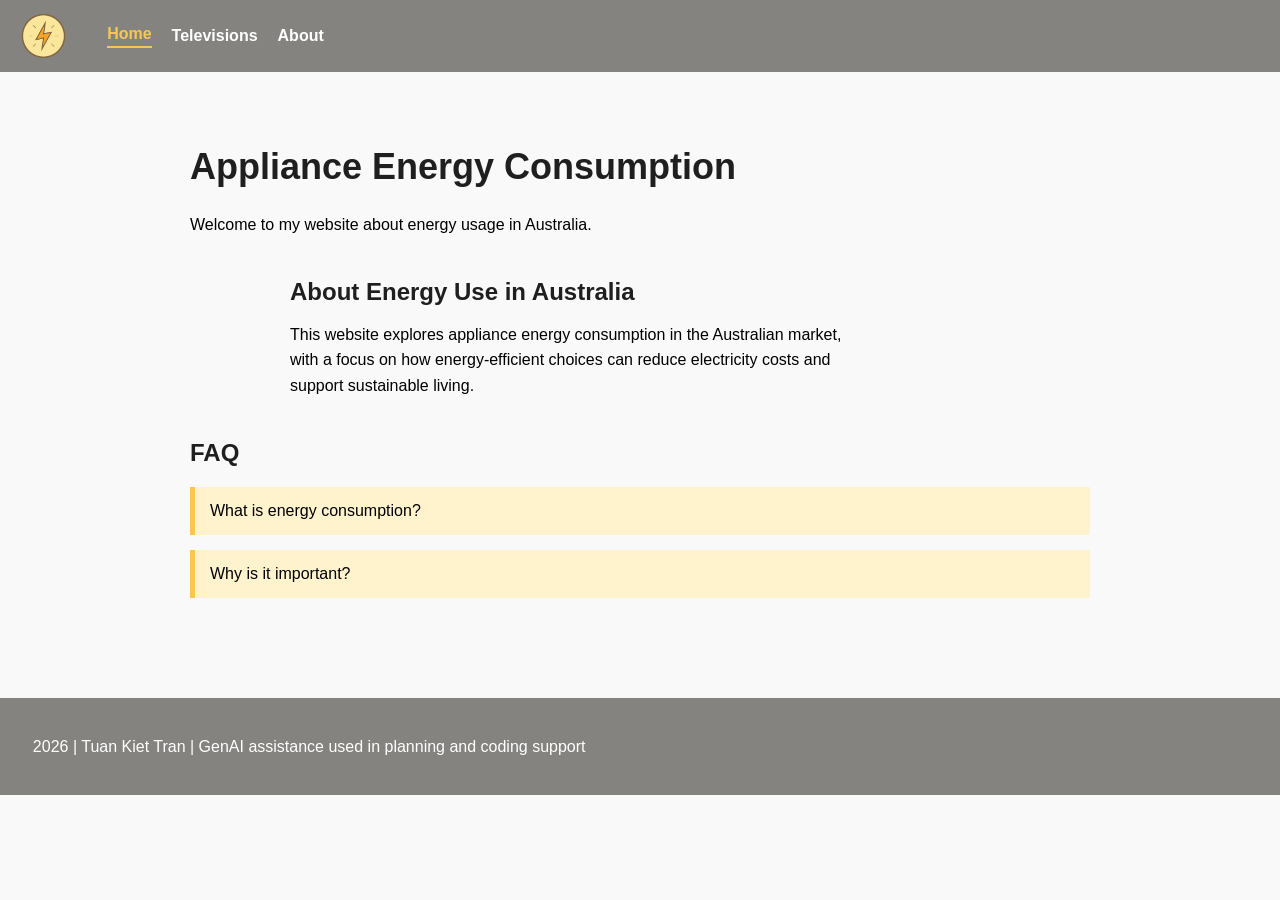
<file: index.html>
<!DOCTYPE html>
<html lang="en">
<head>
    <meta charset="UTF-8">
    <title>Home - Energy Website</title>
    <link rel="stylesheet" href="assets/css/style.css">
</head>
<body>

    <!-- NAVIGATION -->
    <header>
        <nav>
            <a href="index.html" class="logo-link">
            <img src="assets/img/PowerIcon.png" alt="Logo"></a>
            <a href="index.html" class="active">Home</a>
            <a href="televisions.html">Televisions</a>
            <a href="about.html">About</a>
        </nav>
    </header>

    <!-- MAIN CONTENT -->
    <main>
        <h1>Appliance Energy Consumption</h1>

        <p>Welcome to my website about energy usage in Australia.</p>
        
        <section>
            <h2>About Energy Use in Australia</h2>
            <p>
                This website explores appliance energy consumption in the Australian market,
                with a focus on how energy-efficient choices can reduce electricity costs
                and support sustainable living.
            </p>
        </section>

        <!-- FAQ SECTION -->
        <h2>FAQ</h2>

        <button class="faq-question">What is energy consumption?</button>
        <p class="faq-answer">
            Energy consumption refers to how much electricity an appliance uses.</p>

        <button class="faq-question">Why is it important?</button>
        <p class="faq-answer">It helps reduce costs and protect the environment.</p>
    </main>

    <!-- FOOTER -->
    <footer>
        <p>2026 | Tuan Kiet Tran | GenAI assistance used in planning and coding support</p>
    </footer>

    <script src="assets/js/script.js"></script>
</body>
</html>
</file>
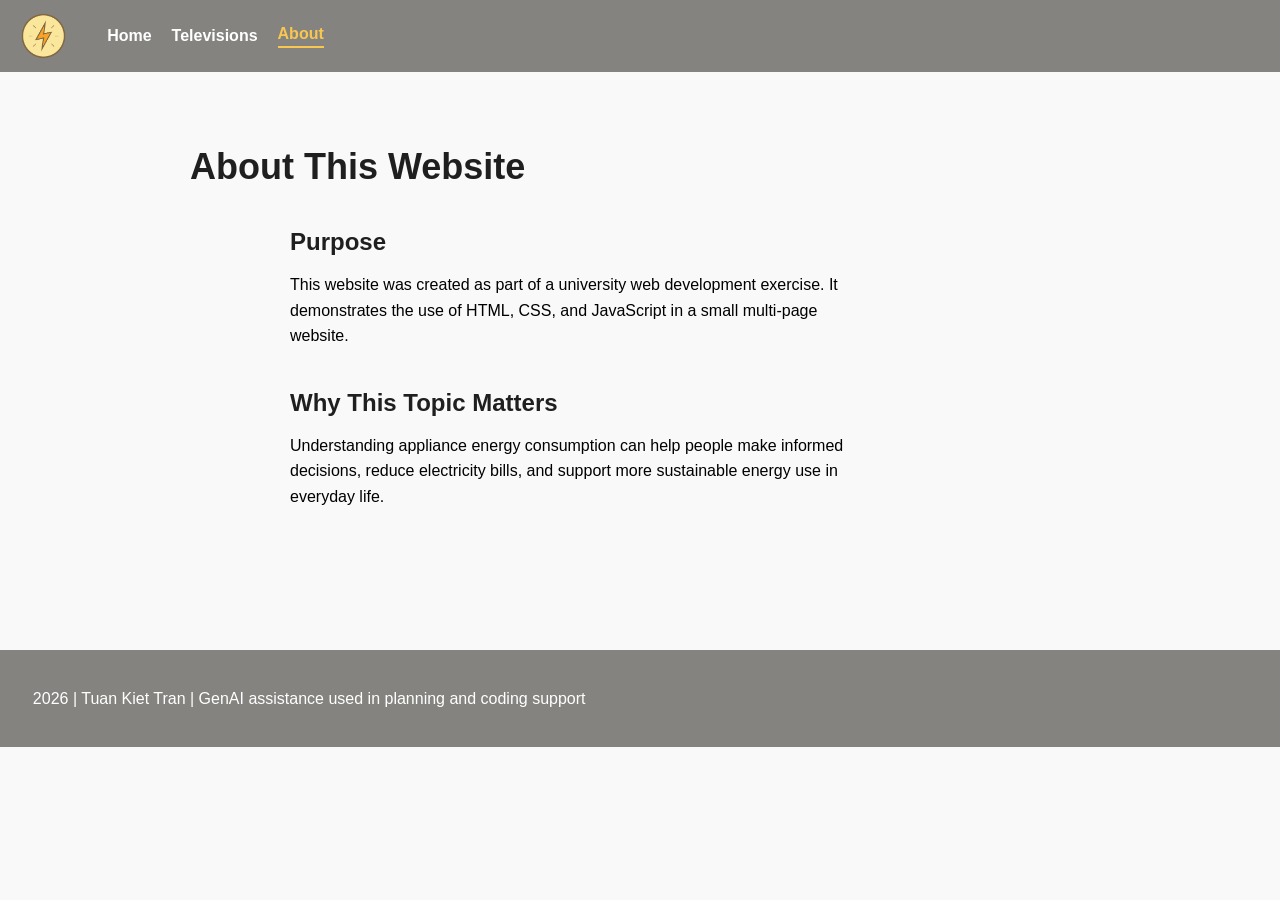
<file: about.html>
<!DOCTYPE html>
<html lang="en">
<head>
    <meta charset="UTF-8">
    <title>Home - Energy Website</title>
    <link rel="stylesheet" href="assets/css/style.css">
</head>
<body>

    <!-- NAVIGATION -->
    <header>
        <nav>
            <a href="index.html" class="logo-link">
            <img src="assets/img/PowerIcon.png" alt="Logo"></a>
            <a href="index.html">Home</a>
            <a href="televisions.html">Televisions</a>
            <a href="about.html" class="active">About</a>
        </nav>
    </header>

    <!-- MAIN CONTENT -->
    <main>
        <h1>About This Website</h1>

        <section>
            <h2>Purpose</h2>
            <p>
                This website was created as part of a university web development exercise.
                It demonstrates the use of HTML, CSS, and JavaScript in a small
                multi-page website.
            </p>
        </section>
        
        <section>
            <h2>Why This Topic Matters</h2>
            <p>
                Understanding appliance energy consumption can help people make
                informed decisions, reduce electricity bills, and support more
                sustainable energy use in everyday life.
            </p>
        </section>
    </main>

    <!-- FOOTER -->
    <footer>
        <p>2026 | Tuan Kiet Tran | GenAI assistance used in planning and coding support</p>
    </footer>

    <script src="assets/js/script.js"></script>
</body>
</html>
</file>
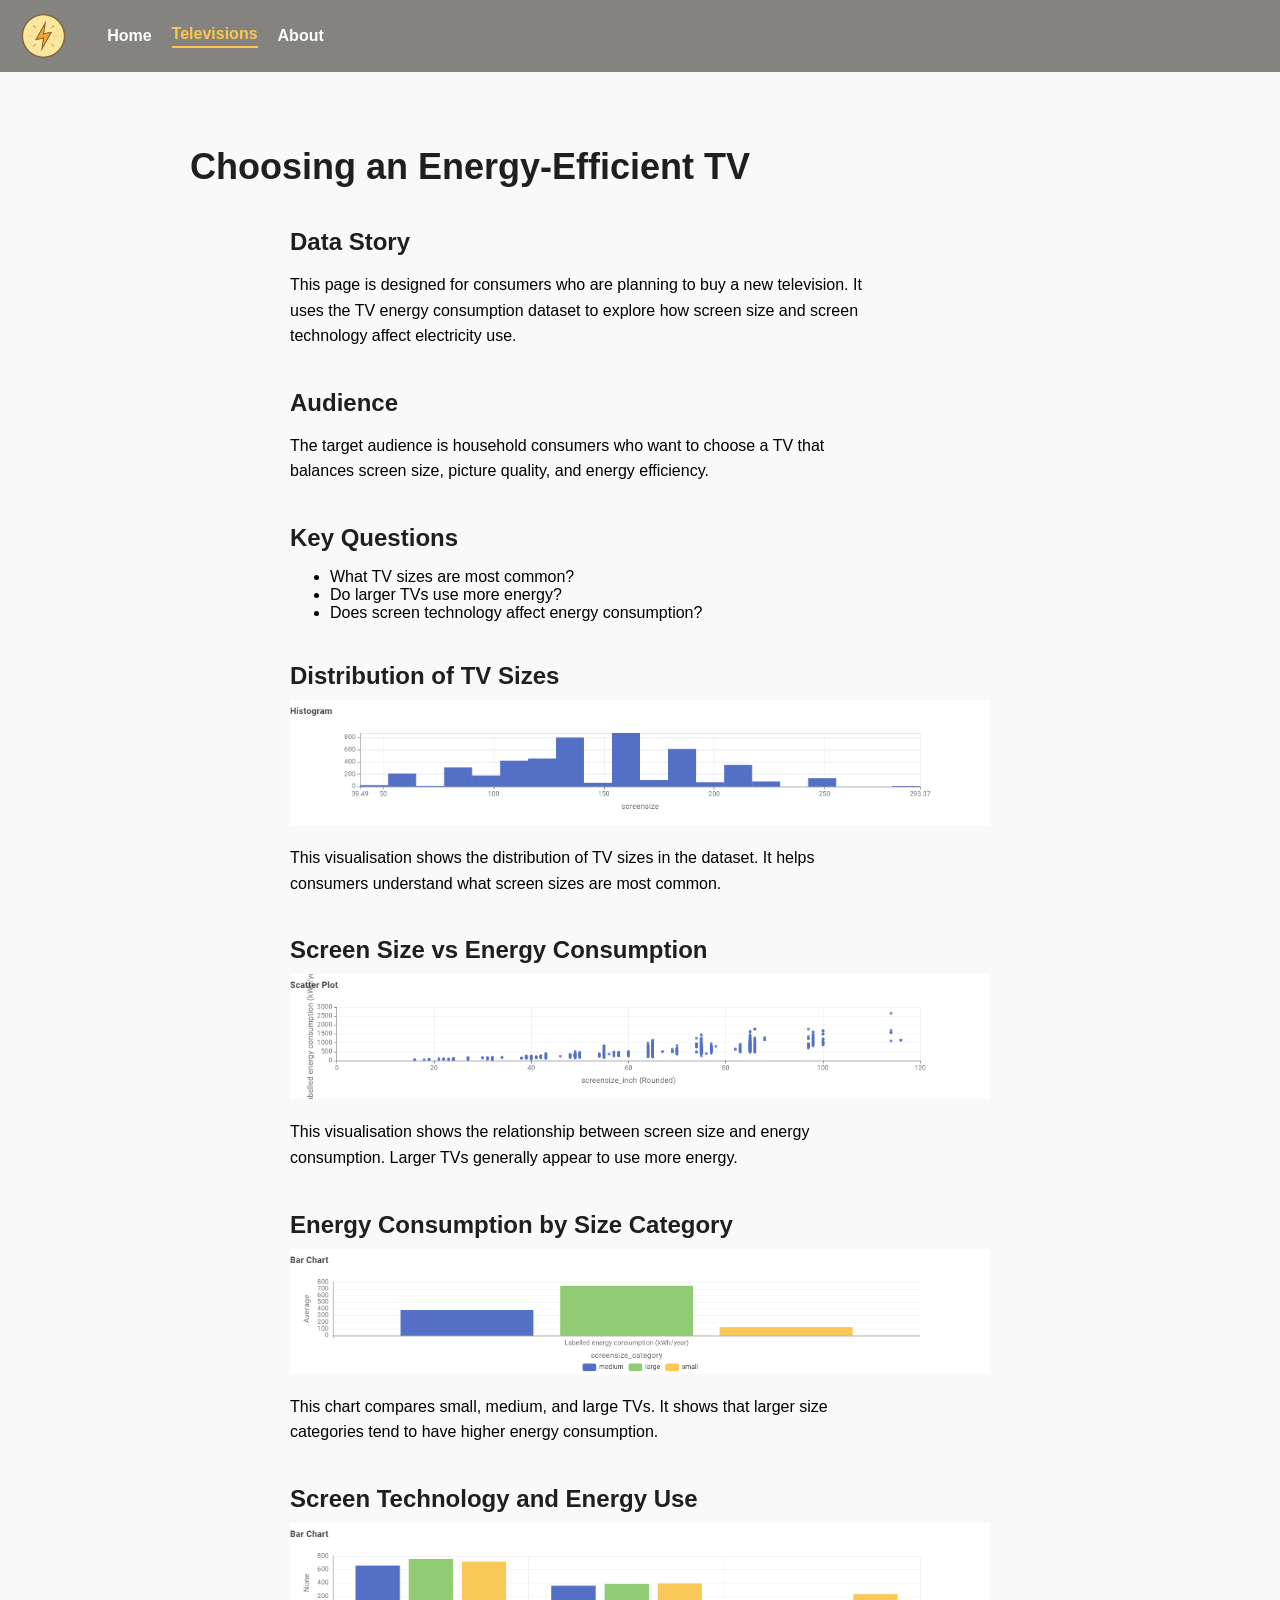
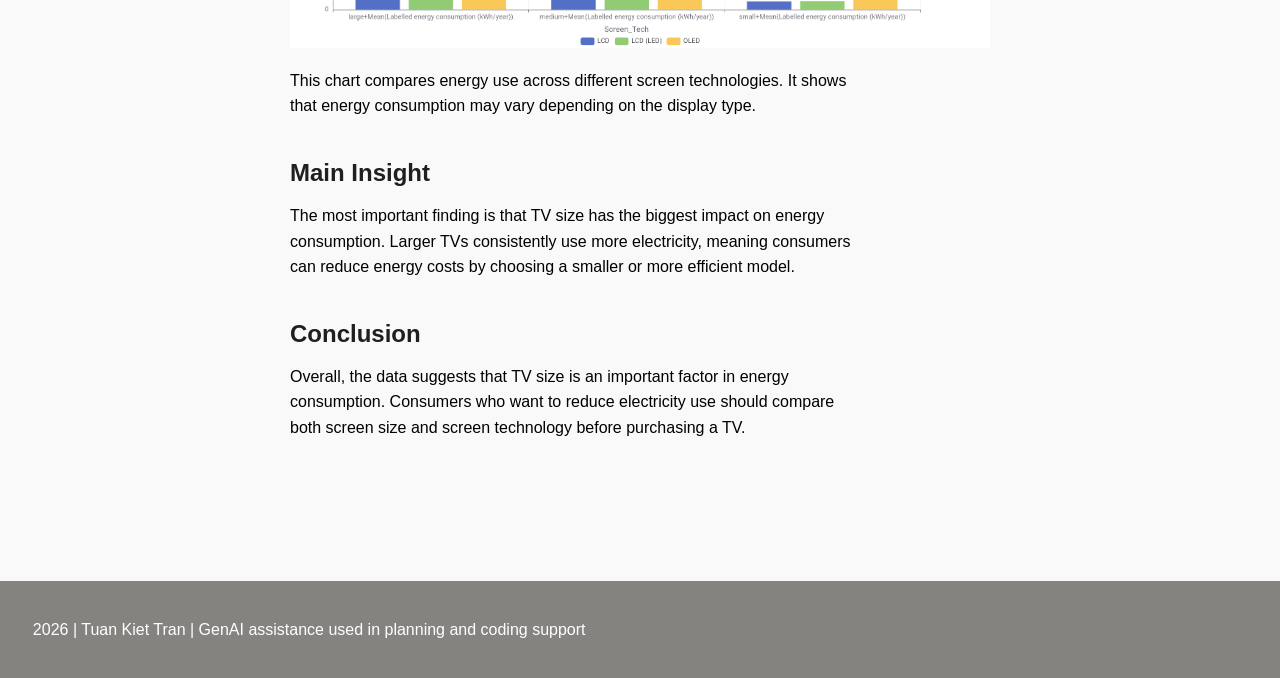
<file: televisions.html>
<!DOCTYPE html>
<html lang="en">
<head>
    <meta charset="UTF-8">
    <title>Home - Energy Website</title>
    <link rel="stylesheet" href="assets/css/style.css">
</head>
<body>

    <!-- NAVIGATION -->
    <header>
        <nav>
            <a href="index.html" class="logo-link">
            <img src="assets/img/PowerIcon.png" alt="Logo"></a>
            <a href="index.html">Home</a>
            <a href="televisions.html" class="active">Televisions</a>
            <a href="about.html">About</a>
        </nav>
    </header>

    <!-- MAIN CONTENT -->
    <main>
        <h1>Choosing an Energy-Efficient TV</h1>

    <section>
        <h2>Data Story</h2>
        <p>
            This page is designed for consumers who are planning to buy a new television.
            It uses the TV energy consumption dataset to explore how screen size and
            screen technology affect electricity use.
        </p>
    </section>

    <section>
        <h2>Audience</h2>
        <p>
            The target audience is household consumers who want to choose a TV that
            balances screen size, picture quality, and energy efficiency.
        </p>
    </section>

    <section>
        <h2>Key Questions</h2>
        <ul>
            <li>What TV sizes are most common?</li>
            <li>Do larger TVs use more energy?</li>
            <li>Does screen technology affect energy consumption?</li>
        </ul>
    </section>

<section>
        <h2>Distribution of TV Sizes</h2>
        <img src="assets/img/tv-size-histogram.png" alt="Histogram showing TV size distribution">
        <p>
            This visualisation shows the distribution of TV sizes in the dataset.
            It helps consumers understand what screen sizes are most common.
        </p>
    </section>

    <section>
        <h2>Screen Size vs Energy Consumption</h2>
        <img src="assets/img/screen-size-vs-energy.png" alt="Scatter plot showing screen size and energy consumption">
        <p>
            This visualisation shows the relationship between screen size and energy
            consumption. Larger TVs generally appear to use more energy.
        </p>
    </section>

    <section>
        <h2>Energy Consumption by Size Category</h2>
        <img src="assets/img/size-category-energy.png" alt="Bar chart showing energy consumption by TV size category">
        <p>
            This chart compares small, medium, and large TVs. It shows that larger
            size categories tend to have higher energy consumption.
        </p>
    </section>

    <section>
        <h2>Screen Technology and Energy Use</h2>
        <img src="assets/img/screen-tech-energy.png" alt="Chart comparing screen technology and energy use">
        <p>
            This chart compares energy use across different screen technologies.
            It shows that energy consumption may vary depending on the display type.
        </p>
    </section>

    <section>
    <h2>Main Insight</h2>
    <p>
        The most important finding is that TV size has the biggest impact on energy consumption.
        Larger TVs consistently use more electricity, meaning consumers can reduce energy costs
        by choosing a smaller or more efficient model.
    </p>
    </section>

    <section>
        <h2>Conclusion</h2>
        <p>
            Overall, the data suggests that TV size is an important factor in energy
            consumption. Consumers who want to reduce electricity use should compare
            both screen size and screen technology before purchasing a TV.
        </p>
    </section>
    </main>

    <!-- FOOTER -->
    <footer>
        <p>2026 | Tuan Kiet Tran | GenAI assistance used in planning and coding support</p>
    </footer>

    <script src="assets/js/script.js"></script>
</body>
</html>
</file>
<file: assets/css/style.css>
body {
    font-family: Arial, sans-serif;
    margin: 0;
    background-color: #f9f9f9;
}

/* NAVBAR */
nav {
    background-color: #84837f;
    padding: 12px 20px;
    display: flex;
    align-items: center;
}

nav img {
    height: 40px;
    margin-right: 20px;
}

nav a {
    color: white;
    margin-right: 20px;
    text-decoration: none;
    font-weight: bold;
}

nav a:hover {
    color: #f9c74f; /* yellow */
}

/* MAIN CONTENT */
main {
    padding: 50px;
    max-width: 900px;
    margin: auto;
    text-align: left;
}

/* HEADINGS */
h1 {
    color: #1f1f1f;
    font-size: 36px;
}

h2 {
    margin-top: 40px;
    color: #1f1f1f;
}

/* FAQ BUTTONS */
.faq-question {
    display: block;
    width: 100%;
    padding: 15px;
    margin-top: 15px;
    background-color: #fff3cd; /* light yellow */
    border: none;
    cursor: pointer;
    text-align: left;
    font-size: 16px;
    border-left: 5px solid #f9c74f;
}

.faq-question:hover {
    background-color: #ffe08a;
}

/* FAQ ANSWERS */
.faq-answer {
    display: none;
    padding: 15px;
    background-color: white;
    border-left: 5px solid #f9c74f;
}

/* FOOTER */
footer {
    background-color: #84837f;
    color: white;
    text-align: center;
    padding: 20px;
    margin-top: 50px;
}

/* Active page highlight */
nav a.active {
    color: #f9c74f;
    border-bottom: 2px solid #f9c74f;
    padding-bottom: 3px;
}

/* Logo styling */
.logo-link {
    display: flex;
    align-items: center;
    margin-right: 20px;
}

nav img {
    height: 48px;
    width: auto;
    display: block;
}

section {
    margin: 40px auto;
    max-width: 700px;
    text-align: left;
}

section h2 {
    margin-bottom: 10px;
    color: #1f1f1f;
}

/* IMAGES */
main img, section img {
    max-width: 100%;
    height: auto;
}

/* Cleaner text width for readability */
p {
    max-width: 65ch;
    line-height: 1.6;
}
</file>
